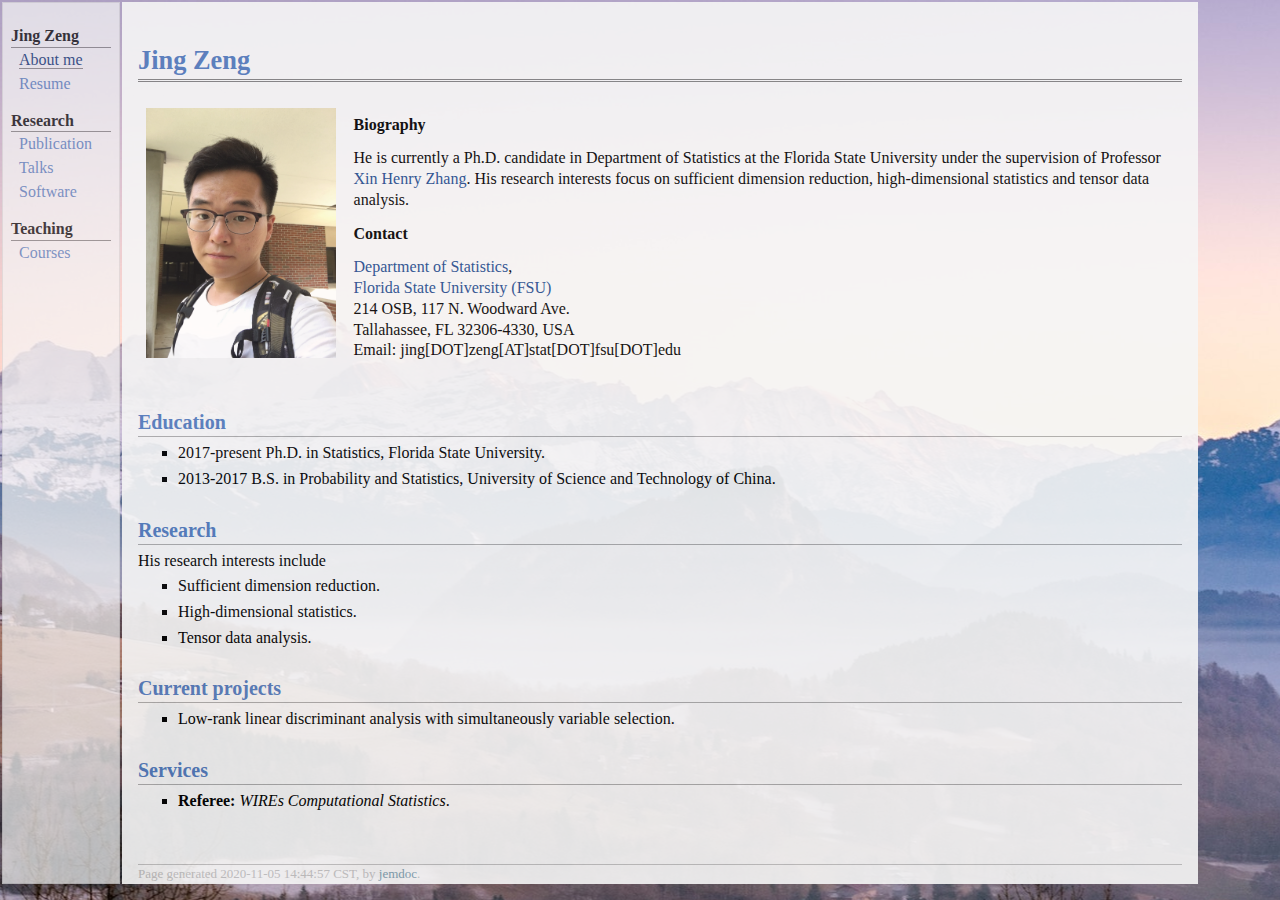
<file: index.html>
<!DOCTYPE html PUBLIC "-//W3C//DTD XHTML 1.1//EN"
  "http://www.w3.org/TR/xhtml11/DTD/xhtml11.dtd">
<html xmlns="http://www.w3.org/1999/xhtml" xml:lang="en">
<head>
<meta name="generator" content="jemdoc, see http://jemdoc.jaboc.net/" />
<meta http-equiv="Content-Type" content="text/html;charset=utf-8" />
<link rel="stylesheet" href="jemdoc.css" type="text/css" />
<link rel="shortcut icon" type="image/png" href="photos/icon.png" />
<title>Jing Zeng </title>
</head>
<body>
<table summary="Table for page layout." id="tlayout">
<tr valign="top">
<td id="layout-menu">
<div class="menu-category">Jing Zeng</div>
<div class="menu-item"><a href="index.html" class="current">About&nbsp;me</a></div>
<div class="menu-item"><a href="resume.pdf">Resume</a></div>
<div class="menu-category">Research</div>
<div class="menu-item"><a href="publications.html">Publication</a></div>
<div class="menu-item"><a href="talks.html">Talks</a></div>
<div class="menu-item"><a href="software.html">Software</a></div>
<div class="menu-category">Teaching</div>
<div class="menu-item"><a href="courses.html">Courses</a></div>
</td>
<td id="layout-content">
<div id="toptitle">
<h1>Jing Zeng </h1>
</div>
<table class="imgtable"><tr><td>
<img src="photos/bio3.jpeg" alt="me" width="190px" height="250px" />&nbsp;</td>
<td align="left"><p><b>Biography</b></p>
<p>He is currently a Ph.D. candidate in Department of Statistics at the Florida State University under the supervision of Professor <a href="https://ani.stat.fsu.edu/~henry/">Xin Henry Zhang</a>. His research interests focus on sufficient dimension reduction, high-dimensional statistics and tensor data analysis.</p>
<p><b>Contact</b></p>
<p><a href="https://stat.fsu.edu/">Department of Statistics</a>, <br /><a href="https://www.fsu.edu/">Florida State University (FSU)</a><br />
214 OSB, 117 N. Woodward Ave. <br />
Tallahassee, FL 32306-4330, USA <br /> 
Email: jing[DOT]zeng[AT]stat[DOT]fsu[DOT]edu</p>
</td></tr></table>
<h2>Education</h2>
<ul>
<li><p>2017-present Ph.D. in Statistics, Florida State University.</p>
</li>
<li><p>2013-2017 B.S. in Probability and Statistics, University of Science and Technology of China.</p>
</li>
</ul>
<h2>Research</h2>
<p>His research interests include </p>
<ul>
<li><p>Sufficient dimension reduction.</p>
</li>
<li><p>High-dimensional statistics.</p>
</li>
<li><p>Tensor data analysis.</p>
</li>
</ul>
<h2>Current projects</h2>
<ul>
<li><p>Low-rank linear discriminant analysis with simultaneously variable selection.</p>
</li>
</ul>
<h2>Services</h2>
<ul>
<li><p><b>Referee:</b> <i>WIREs Computational Statistics</i>.</p>
</li>
</ul>
<div id="footer">
<div id="footer-text">
Page generated 2020-11-05 14:44:57 CST, by <a href="http://jemdoc.jaboc.net/">jemdoc</a>.
</div>
</div>
</td>
</tr>
</table>
</body>
</html>
</file>
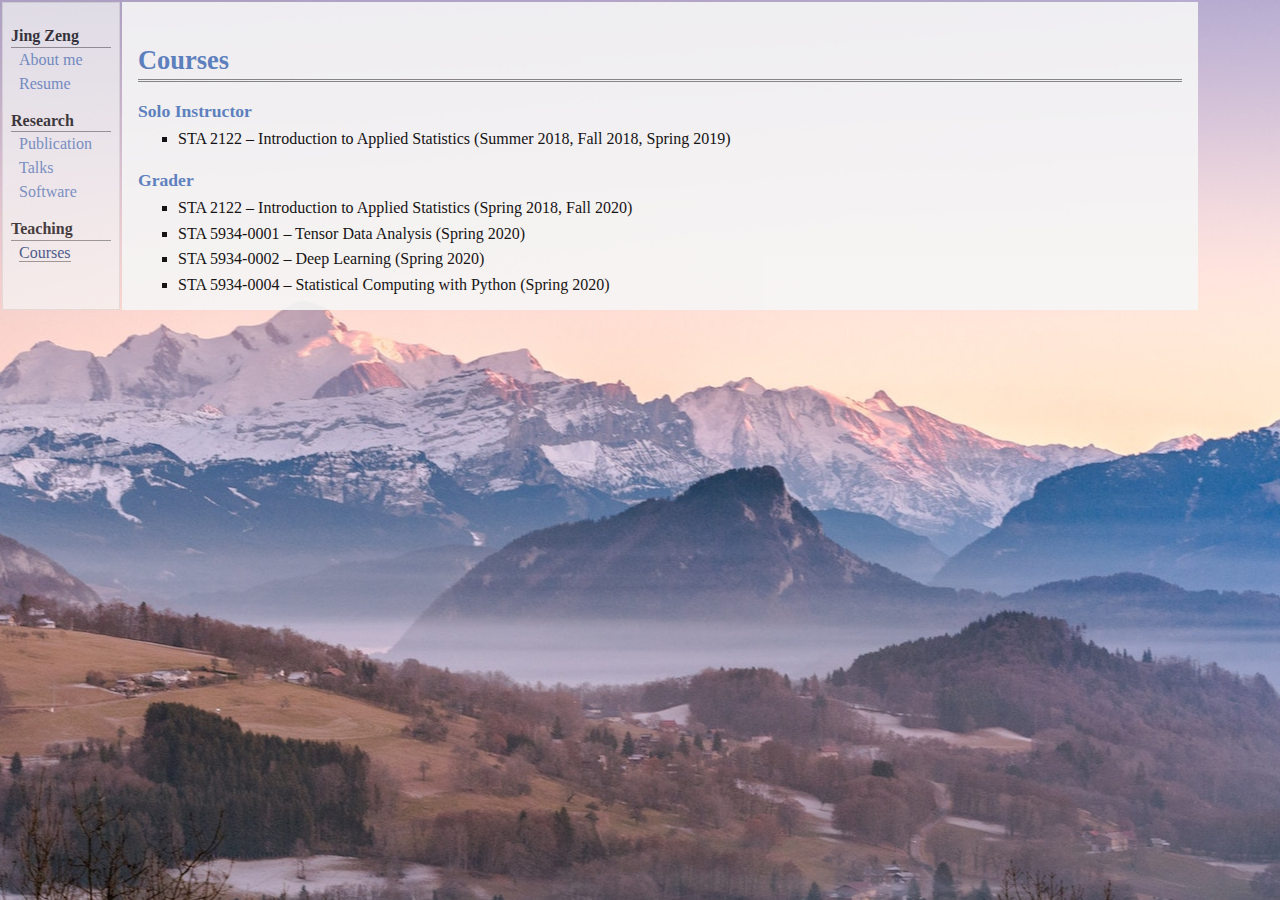
<file: courses.html>
<!DOCTYPE html PUBLIC "-//W3C//DTD XHTML 1.1//EN"
  "http://www.w3.org/TR/xhtml11/DTD/xhtml11.dtd">
<html xmlns="http://www.w3.org/1999/xhtml" xml:lang="en">
<head>
<meta name="generator" content="jemdoc, see http://jemdoc.jaboc.net/" />
<meta http-equiv="Content-Type" content="text/html;charset=utf-8" />
<link rel="stylesheet" href="jemdoc.css" type="text/css" />
<link rel="shortcut icon" type="image/png" href="photos/icon.png" />
<title>Courses</title>
</head>
<body>
<table summary="Table for page layout." id="tlayout">
<tr valign="top">
<td id="layout-menu">
<div class="menu-category">Jing Zeng</div>
<div class="menu-item"><a href="index.html">About&nbsp;me</a></div>
<div class="menu-item"><a href="resume.pdf">Resume</a></div>
<div class="menu-category">Research</div>
<div class="menu-item"><a href="publications.html">Publication</a></div>
<div class="menu-item"><a href="talks.html">Talks</a></div>
<div class="menu-item"><a href="software.html">Software</a></div>
<div class="menu-category">Teaching</div>
<div class="menu-item"><a href="courses.html" class="current">Courses</a></div>
</td>
<td id="layout-content">
<div id="toptitle">
<h1>Courses</h1>
</div>
<h3>Solo Instructor</h3>
<ul>
<li><p>STA 2122 &ndash; Introduction to Applied Statistics (Summer 2018, Fall 2018, Spring 2019)</p>
</li>
</ul>
<h3>Grader</h3>
<ul>
<li><p>STA 2122 &ndash; Introduction to Applied Statistics (Spring 2018, Fall 2020)</p>
</li>
<li><p>STA 5934-0001 &ndash; Tensor Data Analysis (Spring 2020)</p>
</li>
<li><p>STA 5934-0002 &ndash; Deep Learning (Spring 2020)</p>
</li>
<li><p>STA 5934-0004 &ndash; Statistical Computing with Python (Spring 2020)</p>
</li>
</ul>
</td>
</tr>
</table>
</body>
</html>
</file>
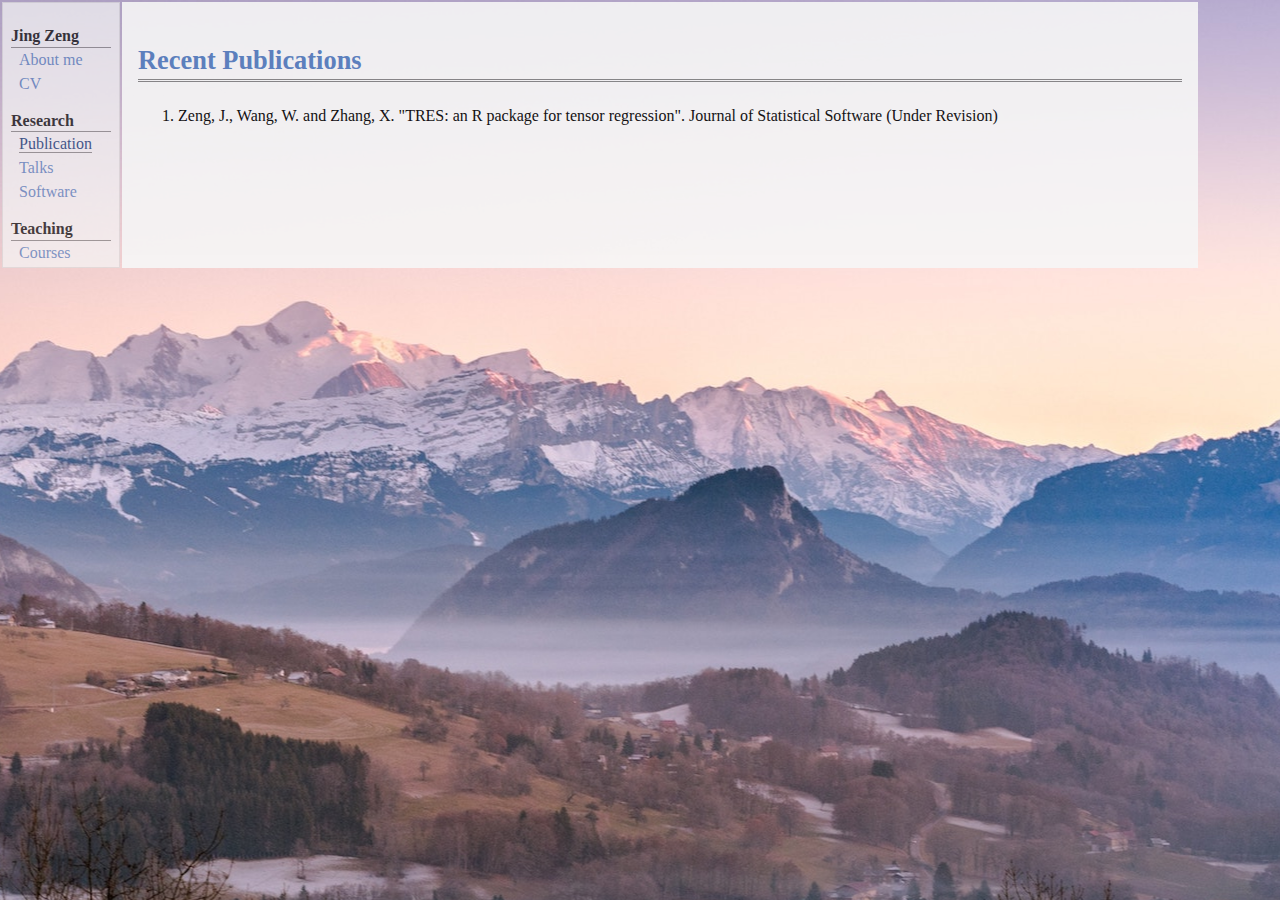
<file: publications.html>
<!DOCTYPE html PUBLIC "-//W3C//DTD XHTML 1.1//EN"
  "http://www.w3.org/TR/xhtml11/DTD/xhtml11.dtd">
<html xmlns="http://www.w3.org/1999/xhtml" xml:lang="en">
<head>
<meta name="generator" content="jemdoc, see http://jemdoc.jaboc.net/" />
<meta http-equiv="Content-Type" content="text/html;charset=utf-8" />
<link rel="stylesheet" href="jemdoc.css" type="text/css" />
<title>Recent Publications</title>
</head>
<body>
<table summary="Table for page layout." id="tlayout">
<tr valign="top">
<td id="layout-menu">
<div class="menu-category">Jing Zeng</div>
<div class="menu-item"><a href="index.html">About&nbsp;me</a></div>
<div class="menu-item"><a href="cv.html">CV</a></div>
<div class="menu-category">Research</div>
<div class="menu-item"><a href="publications.html" class="current">Publication</a></div>
<div class="menu-item"><a href="talks.html">Talks</a></div>
<div class="menu-item"><a href="software.html">Software</a></div>
<div class="menu-category">Teaching</div>
<div class="menu-item"><a href="courses.html">Courses</a></div>
</td>
<td id="layout-content">
<div id="toptitle">
<h1>Recent Publications</h1>
</div>
<ol>
<li><p>Zeng, J., Wang, W. and Zhang, X. "TRES: an R package for tensor regression". Journal of Statistical Software (Under Revision)</p>
</li>
</ol>
</td>
</tr>
</table>
</body>
</html>
</file>
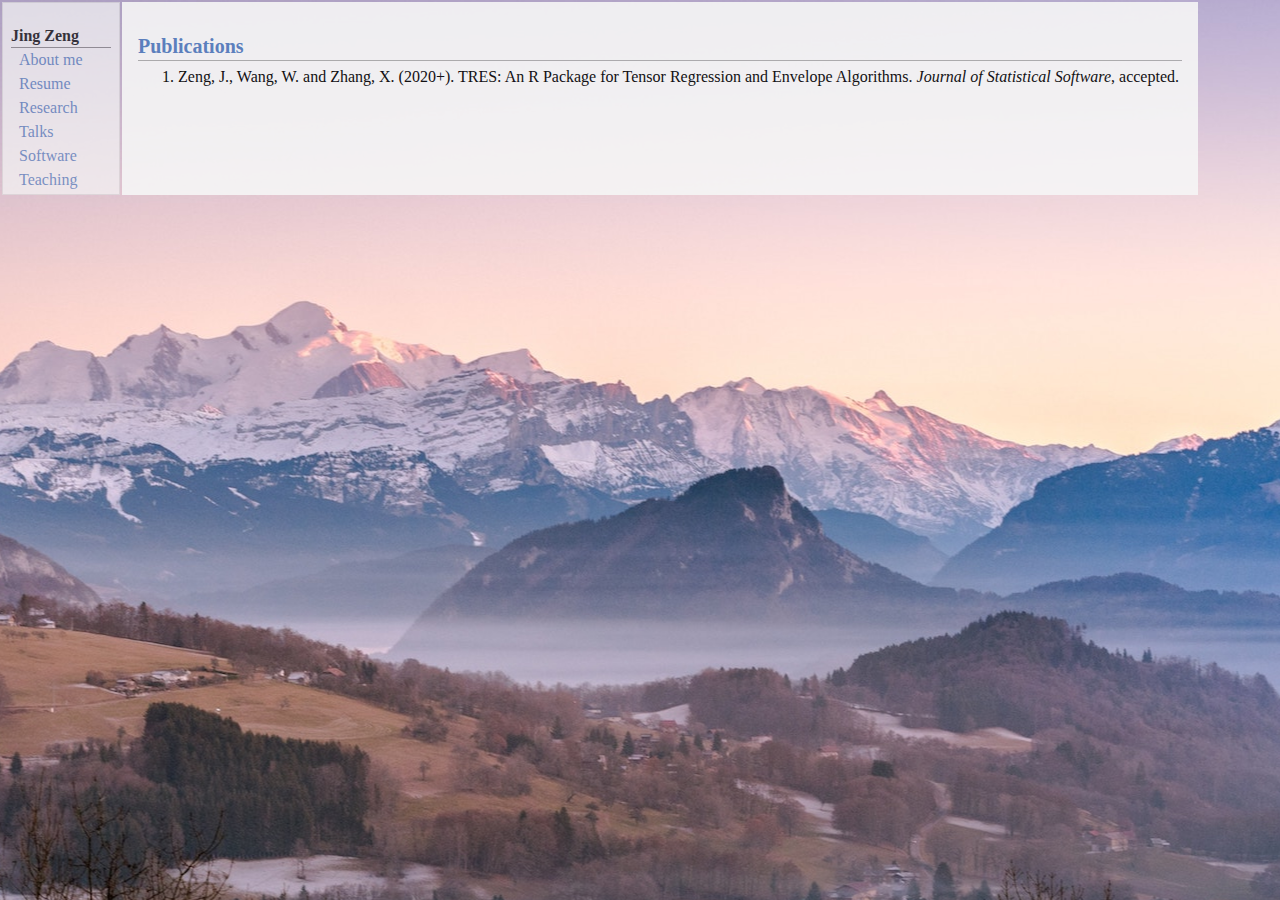
<file: research.html>
<!DOCTYPE html PUBLIC "-//W3C//DTD XHTML 1.1//EN"
  "http://www.w3.org/TR/xhtml11/DTD/xhtml11.dtd">
<html xmlns="http://www.w3.org/1999/xhtml" xml:lang="en">
<head>
<meta name="generator" content="jemdoc, see http://jemdoc.jaboc.net/" />
<meta http-equiv="Content-Type" content="text/html;charset=utf-8" />
<link rel="stylesheet" href="jemdoc.css" type="text/css" />
<link rel="shortcut icon" type="image/png" href="photos/icon.png" />
<title></title>
</head>
<body>
<table summary="Table for page layout." id="tlayout">
<tr valign="top">
<td id="layout-menu">
<div class="menu-category">Jing Zeng</div>
<div class="menu-item"><a href="index.html">About&nbsp;me</a></div>
<div class="menu-item"><a href="resume.pdf">Resume</a></div>
<div class="menu-item"><a href="research.html">Research</a></div>
<div class="menu-item"><a href="talks.html">Talks</a></div>
<div class="menu-item"><a href="software.html">Software</a></div>
<div class="menu-item"><a href="teaching.html">Teaching</a></div>
</td>
<td id="layout-content">
<h2>Publications</h2>
<ol>
<li><p>Zeng, J., Wang, W. and Zhang, X. (2020+). TRES: An R Package for Tensor Regression and Envelope Algorithms. <i>Journal of Statistical Software</i>, accepted.</p>
</li>
</ol>
</td>
</tr>
</table>
</body>
</html>
</file>
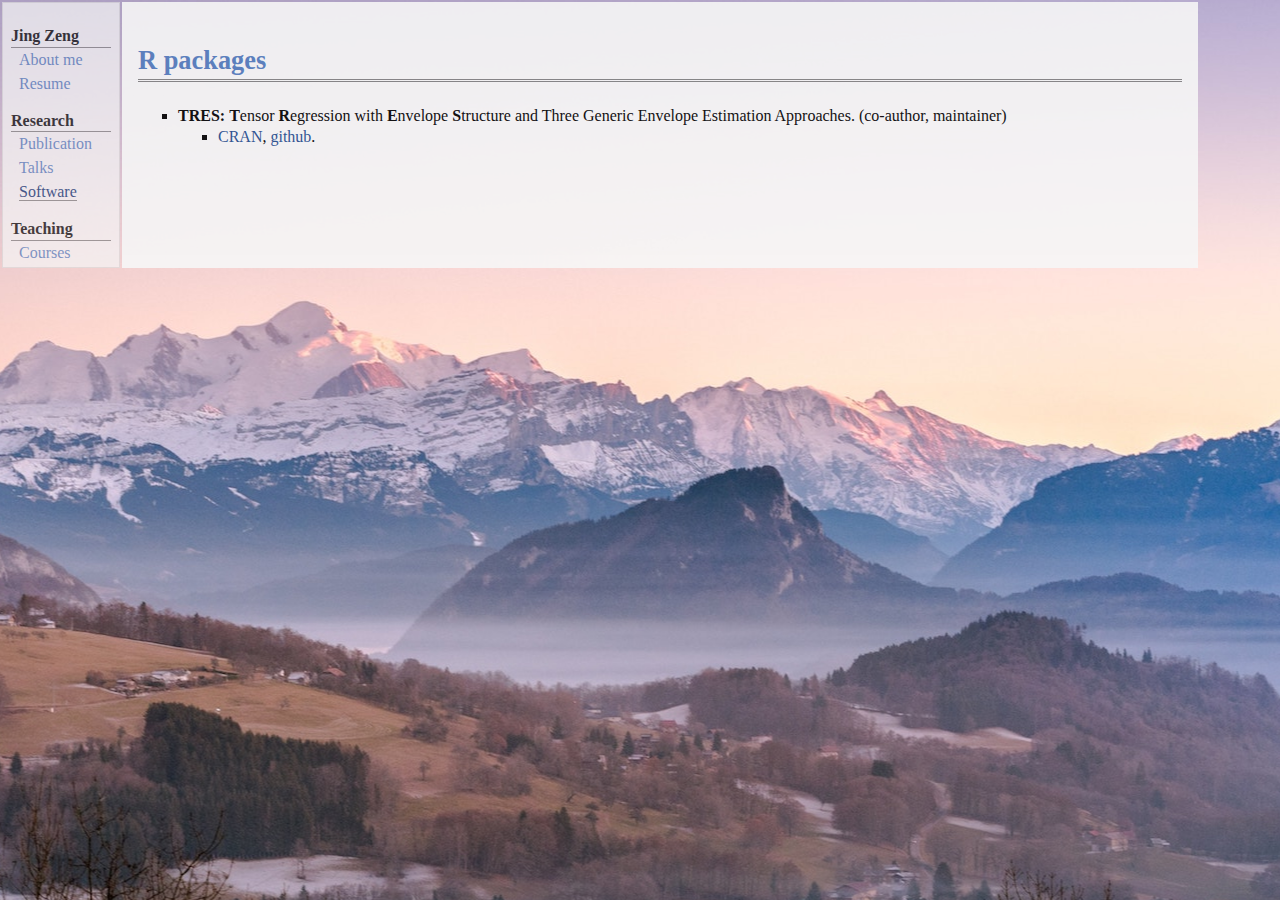
<file: software.html>
<!DOCTYPE html PUBLIC "-//W3C//DTD XHTML 1.1//EN"
  "http://www.w3.org/TR/xhtml11/DTD/xhtml11.dtd">
<html xmlns="http://www.w3.org/1999/xhtml" xml:lang="en">
<head>
<meta name="generator" content="jemdoc, see http://jemdoc.jaboc.net/" />
<meta http-equiv="Content-Type" content="text/html;charset=utf-8" />
<link rel="stylesheet" href="jemdoc.css" type="text/css" />
<link rel="shortcut icon" type="image/png" href="photos/icon.png" />
<title>R packages</title>
</head>
<body>
<table summary="Table for page layout." id="tlayout">
<tr valign="top">
<td id="layout-menu">
<div class="menu-category">Jing Zeng</div>
<div class="menu-item"><a href="index.html">About&nbsp;me</a></div>
<div class="menu-item"><a href="resume.pdf">Resume</a></div>
<div class="menu-category">Research</div>
<div class="menu-item"><a href="publications.html">Publication</a></div>
<div class="menu-item"><a href="talks.html">Talks</a></div>
<div class="menu-item"><a href="software.html" class="current">Software</a></div>
<div class="menu-category">Teaching</div>
<div class="menu-item"><a href="courses.html">Courses</a></div>
</td>
<td id="layout-content">
<div id="toptitle">
<h1>R packages</h1>
</div>
<ul>
<li><p><b>TRES:</b> <b>T</b>ensor <b>R</b>egression with <b>E</b>nvelope <b>S</b>tructure and Three Generic Envelope Estimation Approaches. (co-author, maintainer) </p>
<ul>
<li><p><a href="https://CRAN.R-project.org/package=TRES">CRAN</a>, <a href="https://github.com/leozeng15/TRES">github</a>.</p>
</li>
</ul>

</li>
</ul>
</td>
</tr>
</table>
</body>
</html>
</file>
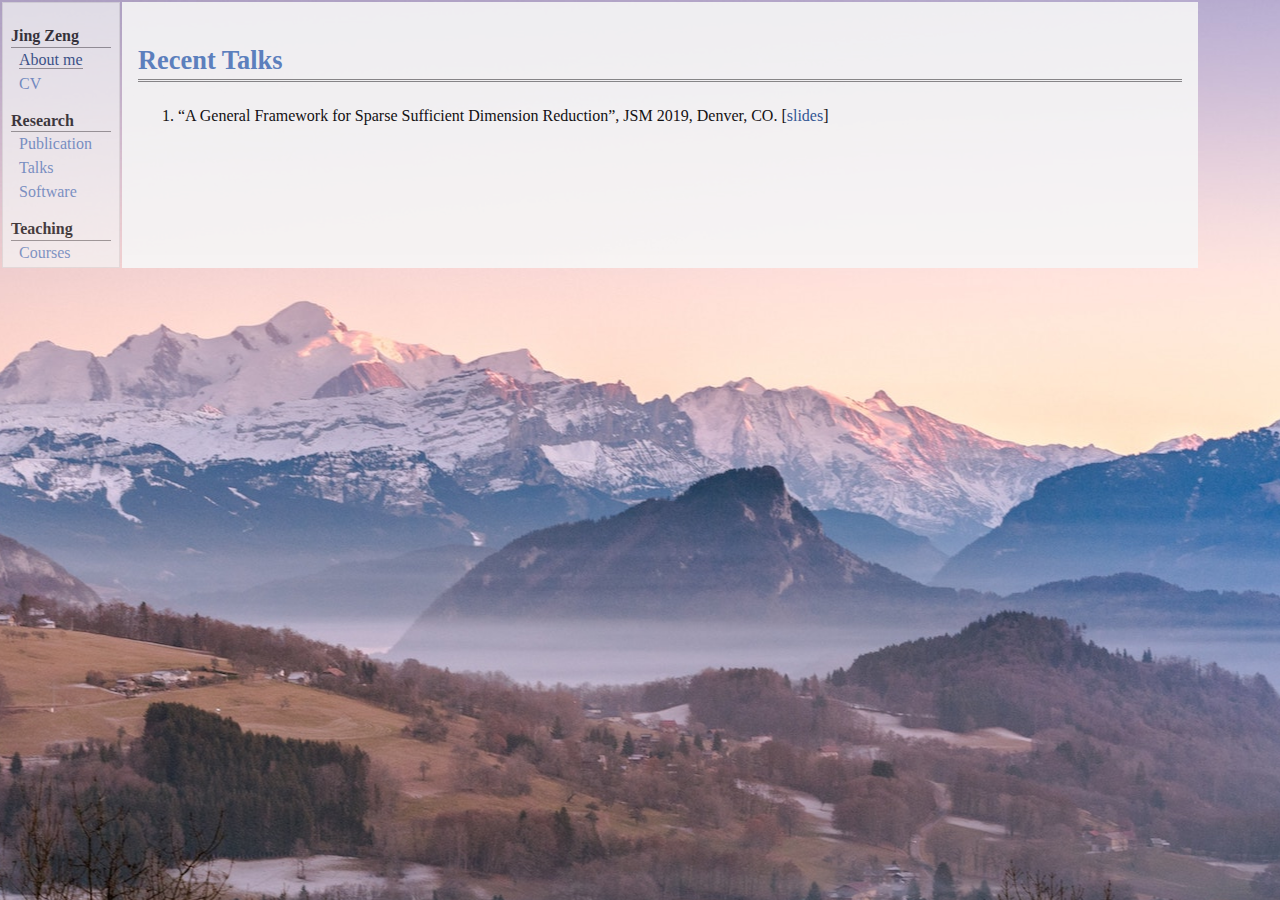
<file: talks.html>
<!DOCTYPE html PUBLIC "-//W3C//DTD XHTML 1.1//EN"
  "http://www.w3.org/TR/xhtml11/DTD/xhtml11.dtd">
<html xmlns="http://www.w3.org/1999/xhtml" xml:lang="en">
<head>
<meta name="generator" content="jemdoc, see http://jemdoc.jaboc.net/" />
<meta http-equiv="Content-Type" content="text/html;charset=utf-8" />
<link rel="stylesheet" href="jemdoc.css" type="text/css" />
<title>Recent Talks</title>
</head>
<body>
<table summary="Table for page layout." id="tlayout">
<tr valign="top">
<td id="layout-menu">
<div class="menu-category">Jing Zeng</div>
<div class="menu-item"><a href="index.html" class="current">About&nbsp;me</a></div>
<div class="menu-item"><a href="cv.html">CV</a></div>
<div class="menu-category">Research</div>
<div class="menu-item"><a href="publications.html">Publication</a></div>
<div class="menu-item"><a href="talks.html">Talks</a></div>
<div class="menu-item"><a href="software.html">Software</a></div>
<div class="menu-category">Teaching</div>
<div class="menu-item"><a href="courses.html">Courses</a></div>
</td>
<td id="layout-content">
<div id="toptitle">
<h1>Recent Talks</h1>
</div>
<ol>
<li><p>&ldquo;A General Framework for Sparse Sufficient Dimension Reduction&rdquo;, JSM 2019, Denver, CO. [<a href="slides/2019-07-29-jsm.pdf">slides</a>]</p>
</li>
</ol>
</td>
</tr>
</table>
</body>
</html>
</file>
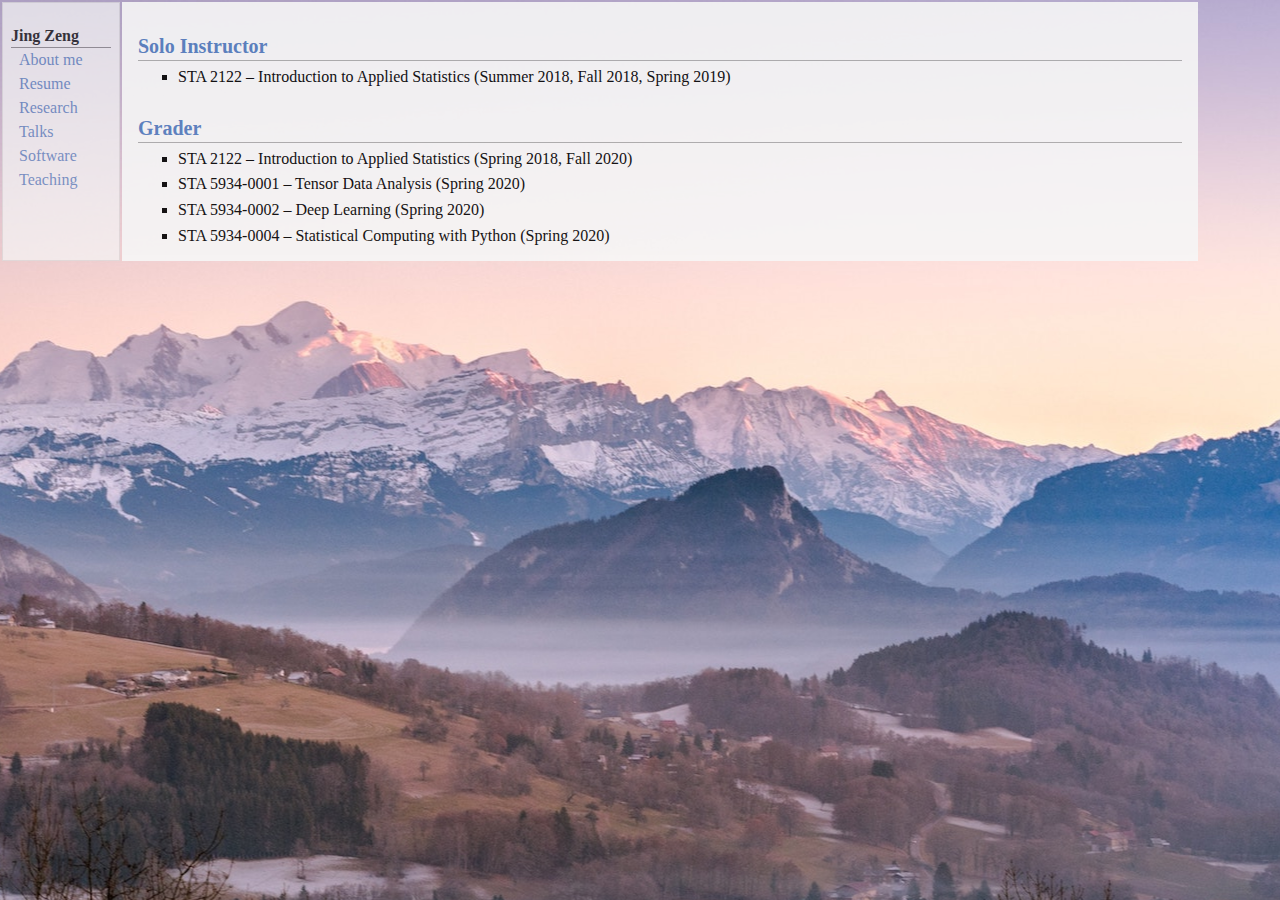
<file: teaching.html>
<!DOCTYPE html PUBLIC "-//W3C//DTD XHTML 1.1//EN"
  "http://www.w3.org/TR/xhtml11/DTD/xhtml11.dtd">
<html xmlns="http://www.w3.org/1999/xhtml" xml:lang="en">
<head>
<meta name="generator" content="jemdoc, see http://jemdoc.jaboc.net/" />
<meta http-equiv="Content-Type" content="text/html;charset=utf-8" />
<link rel="stylesheet" href="jemdoc.css" type="text/css" />
<link rel="shortcut icon" type="image/png" href="photos/icon.png" />
<title></title>
</head>
<body>
<table summary="Table for page layout." id="tlayout">
<tr valign="top">
<td id="layout-menu">
<div class="menu-category">Jing Zeng</div>
<div class="menu-item"><a href="index.html">About&nbsp;me</a></div>
<div class="menu-item"><a href="resume.pdf">Resume</a></div>
<div class="menu-item"><a href="research.html">Research</a></div>
<div class="menu-item"><a href="talks.html">Talks</a></div>
<div class="menu-item"><a href="software.html">Software</a></div>
<div class="menu-item"><a href="teaching.html">Teaching</a></div>
</td>
<td id="layout-content">
<h2>Solo Instructor</h2>
<ul>
<li><p>STA 2122 &ndash; Introduction to Applied Statistics (Summer 2018, Fall 2018, Spring 2019)</p>
</li>
</ul>
<h2>Grader</h2>
<ul>
<li><p>STA 2122 &ndash; Introduction to Applied Statistics (Spring 2018, Fall 2020)</p>
</li>
<li><p>STA 5934-0001 &ndash; Tensor Data Analysis (Spring 2020)</p>
</li>
<li><p>STA 5934-0002 &ndash; Deep Learning (Spring 2020)</p>
</li>
<li><p>STA 5934-0004 &ndash; Statistical Computing with Python (Spring 2020)</p>
</li>
</ul>
</td>
</tr>
</table>
</body>
</html>
</file>
<file: jemdoc.css>
/* Default css file for jemdoc. */

table#tlayout {
	border: none;
	/* padding-right: 5%;
	padding-left: 5%; */
	border-collapse: separate;
	/* height: 1000px; */
	width: 1200px; 
	/* min-width: 1000px;
	max-width: 1500px;
        background: white; */
}

tbody{
	overflow: scroll;
}

body {
	/* background: #f6f6f6;*/
	background-image: url("photos/bg4.jpg");
	background-attachment: fixed;
	background-position: center;
	background-repeat: no-repeat;
	font-family: Georgia, serif;
	padding-bottom: 8px;
	margin: 0;
}

#layout-menu {
	background: #f6f6f6;
	border: 1px solid #dddddd;
	padding-top: 0.5em;
	padding-left: 8px;
	padding-right: 8px;
	font-size: 1.0em;
	/* width: auto; */
	opacity: 0.7;
 	width: 100px;
	white-space: nowrap;
    text-align: left;
    vertical-align: top;
}

#layout-content {
	padding-top: 2.0em;
	padding-left: 1.0em;
	padding-right: 1.0em;
	background: #f6f6f6;
	opacity: 0.9;
    border: none;
    text-align: left;
    vertical-align: top;
}

#layout-menu a {
	line-height: 1.5em;
	margin-left: 0.5em; } tt {
    background: #ffffdd;
}

pre, tt {
	font-size: 90%;
	font-family: monaco, monospace;
}

a, a > tt {
	color: #224b8d;
	text-decoration: none;
}

a:hover {
	border-bottom: 1px gray dotted;
}

#layout-menu a.current:link, #layout-menu a.current:visited {
	color: #022b6d;
	border-bottom: 1px gray solid;
}
#layout-menu a:link, #layout-menu a:visited, #layout-menu a:hover {
	color: #527bbd;
	text-decoration: none;
}
#layout-menu a:hover {
	text-decoration: none;
}

div.menu-category {
	border-bottom: 1px solid gray;
	margin-top: 0.8em;
	padding-top: 0.2em;
	padding-bottom: 0.1em;
	font-weight: bold;
}

div.menu-item {
	padding-left: 16px;
	text-indent: -16px;
}

div#toptitle {
	padding-bottom: 0.2em;
	margin-bottom: 1.5em;
	border-bottom: 3px double gray;
}

/* Reduce space if we begin the page with a title. */
div#toptitle + h2, div#toptitle + h3 {
	margin-top: -0.7em;
}

div#subtitle {
	margin-top: 0.0em;
	margin-bottom: 0.0em;
	padding-top: 0em;
	padding-bottom: 0.1em;
}

em {
	font-style: italic;
}

strong {
	font-weight: bold;
}


h1, h2, h3 {
	color: #527bbd;
	margin-top: 0.7em;
	margin-bottom: 0.3em;
	padding-bottom: 0.2em;
	line-height: 1.0;
	padding-top: 0.5em;
	border-bottom: 1px solid #aaaaaa;
}

h1 {
	font-size: 165%;
}

h2 {
	padding-top: 0.8em;
	font-size: 125%;
}

h2 + h3 {
    padding-top: 0.2em;
}

h3 {
	font-size: 110%;
	border-bottom: none;
}

p {
	margin-top: 0.0em;
	margin-bottom: 0.8em;
	padding: 0;
	line-height: 1.3;
}

pre {
	padding: 0;
	margin: 0;
}

div#footer {
	font-size: small;
	border-top: 1px solid #c0c0c0;
	padding-top: 0.1em;
	margin-top: 4.0em;
	color: #c0c0c0;
}

div#footer a {
	color: #80a0b0;
}

div#footer-text {
	float: left;
	/* padding-bottom: 8px; */
}

ul, ol, dl {
	margin-top: 0.2em;
	padding-top: 0;
	margin-bottom: 0.8em;
}

dt {
	margin-top: 0.5em;
	margin-bottom: 0;
}

dl {
	margin-left: 20px;
}

dd {
	color: #222222;
}

dd > *:first-child {
	margin-top: 0;
}

ul {
	list-style-position: outside;
	list-style-type: square;
}

p + ul, p + ol {
	margin-top: -0.5em;
}

li ul, li ol {
	margin-top: -0.3em;
}

ol {
	list-style-position: outside;
	list-style-type: decimal;
}

li p, dd p {
	margin-bottom: 0.3em;
}


ol ol {
	list-style-type: lower-alpha;
}

ol ol ol {
	list-style-type: lower-roman;
}

p + div.codeblock {
	margin-top: -0.6em;
}

div.codeblock, div.infoblock {
	margin-right: 0%;
	margin-top: 1.2em;
	margin-bottom: 1.3em;
}

div.blocktitle {
	font-weight: bold;
	color: #cd7b62;
	margin-top: 1.2em;
	margin-bottom: 0.1em;
}

div.blockcontent {
	border: 1px solid silver;
	padding: 0.3em 0.5em;
}

div.infoblock > div.blockcontent {
	background: #ffffee;
}

div.blockcontent p + ul, div.blockcontent p + ol {
	margin-top: 0.4em;
}

div.infoblock p {
	margin-bottom: 0em;
}

div.infoblock li p, div.infoblock dd p {
	margin-bottom: 0.5em;
}

div.infoblock p + p {
	margin-top: 0.8em;
}

div.codeblock > div.blockcontent {
	background: #f6f6f6;
}

span.pycommand {
	color: #000070;
}

span.statement {
	color: #008800;
}
span.builtin {
	color: #000088;
}
span.special {
	color: #990000;
}
span.operator {
	color: #880000;
}
span.error {
	color: #aa0000;
}
span.comment, span.comment > *, span.string, span.string > * {
	color: #606060;
}

@media print {
	#layout-menu { display: none; }
}

#fwtitle {
	margin: 2px;
}

#fwtitle #toptitle {
	padding-left: 0.5em;
	margin-bottom: 0.5em;
}

#layout-content h1:first-child, #layout-content h2:first-child, #layout-content h3:first-child {
	margin-top: -0.7em;
}

div#toptitle h1, #layout-content div#toptitle h1 {
	margin-bottom: 0.0em;
	padding-bottom: 0.1em;
	padding-top: 0;
	margin-top: 0.5em;
	border-bottom: none;
}

img.eq {
	padding: 0;
	padding-left: 0.1em;
	padding-right: 0.1em;
	margin: 0;
}

img.eqwl {
	padding-left: 2em;
	padding-top: 0.6em;
	padding-bottom: 0.2em;
	margin: 0;
}

table {
    border: 2px solid black;
    border-collapse: collapse;
}

td {
    padding: 2px;
    padding-left: 0.5em;
    padding-right: 0.5em;
    text-align: center;
    border: 1px solid gray;
}

table + table {
    margin-top: 1em;
}

tr.heading {
    font-weight: bold;
    border-bottom: 2px solid black;
}

img {
	border: none;
	opacity: 1;
}

table.imgtable, table.imgtable td {
    border: none;
    text-align: left;
}
</file>
